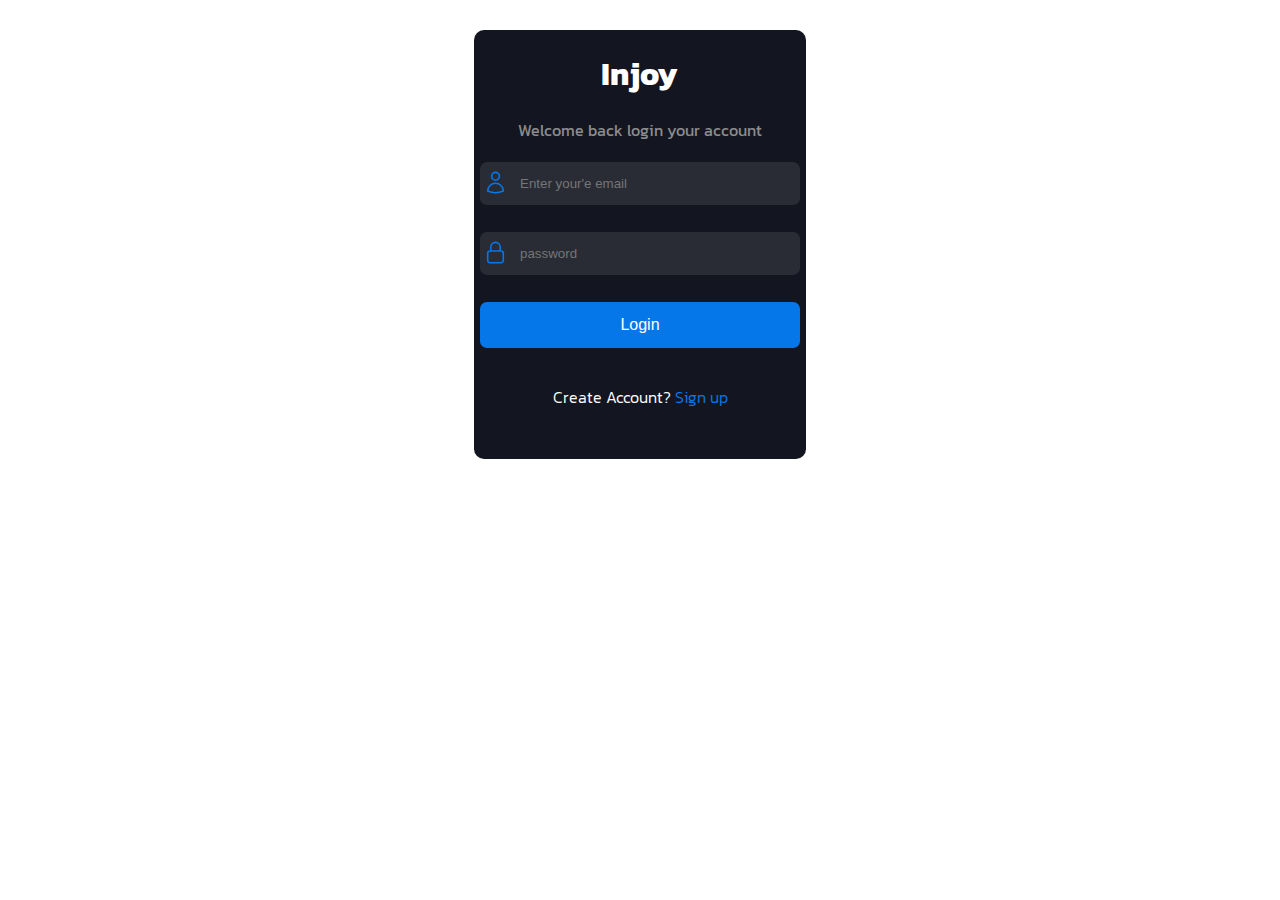
<file: index.html>
<!DOCTYPE html>
<html lang="en">
<head>
    <meta charset="UTF-8">
    <meta name="viewport" content="width=device-width, initial-scale=1.0">
    <title>Injoy App</title>
    <link rel="stylesheet" href="style.css">

</head>
<body>

    <style>
        .container-login{
            padding-bottom: 30px;
        }
        .container-login input{
            margin-bottom: 20px;
        }
        .container-login button{
            margin-bottom: 20px;
            margin-top: 0px;
        }
        .sections-form input{
            margin-bottom: 26px;
        }
        .sections-form small{
            margin-top: -19px;
        }
        .sections-form.error input{
            border: 1px solid red;
        }
        .sections-form.success input{
            border: 1px solid lightgreen;
        }


    </style>
    
    <div class="container">
        <h1>Injoy</h1>
        <p>Welcome back login your account</p>
        <div class="container-login">
            <div class="sections-form">
            <input type="email" id="email" placeholder="Enter your'e email">
            <small>error</small>
            <svg xmlns="http://www.w3.org/2000/svg" fill="none" viewBox="0 0 24 24" stroke-width="1.5" stroke="currentColor" class="w-6 h-6">
                <path stroke-linecap="round" stroke-linejoin="round" d="M15.75 6a3.75 3.75 0 11-7.5 0 3.75 3.75 0 017.5 0zM4.501 20.118a7.5 7.5 0 0114.998 0A17.933 17.933 0 0112 21.75c-2.676 0-5.216-.584-7.499-1.632z" />
              </svg>
            </div>
            <div class="sections-form">
            <input type="password" id="password" placeholder="password">
            <small>error</small>
            <svg xmlns="http://www.w3.org/2000/svg" fill="none" viewBox="0 0 24 24" stroke-width="1.5" stroke="currentColor" class="w-6 h-6">
                <path stroke-linecap="round" stroke-linejoin="round" d="M16.5 10.5V6.75a4.5 4.5 0 10-9 0v3.75m-.75 11.25h10.5a2.25 2.25 0 002.25-2.25v-6.75a2.25 2.25 0 00-2.25-2.25H6.75a2.25 2.25 0 00-2.25 2.25v6.75a2.25 2.25 0 002.25 2.25z" />
              </svg>
        </div>
            <button class="btn">Login</button>
            <h4>Create Account? <a href="signUp.html">Sign up</a></h4>
        </div>
    </div>





    <script src="login.js"></script>
</body>
</html>
</file>
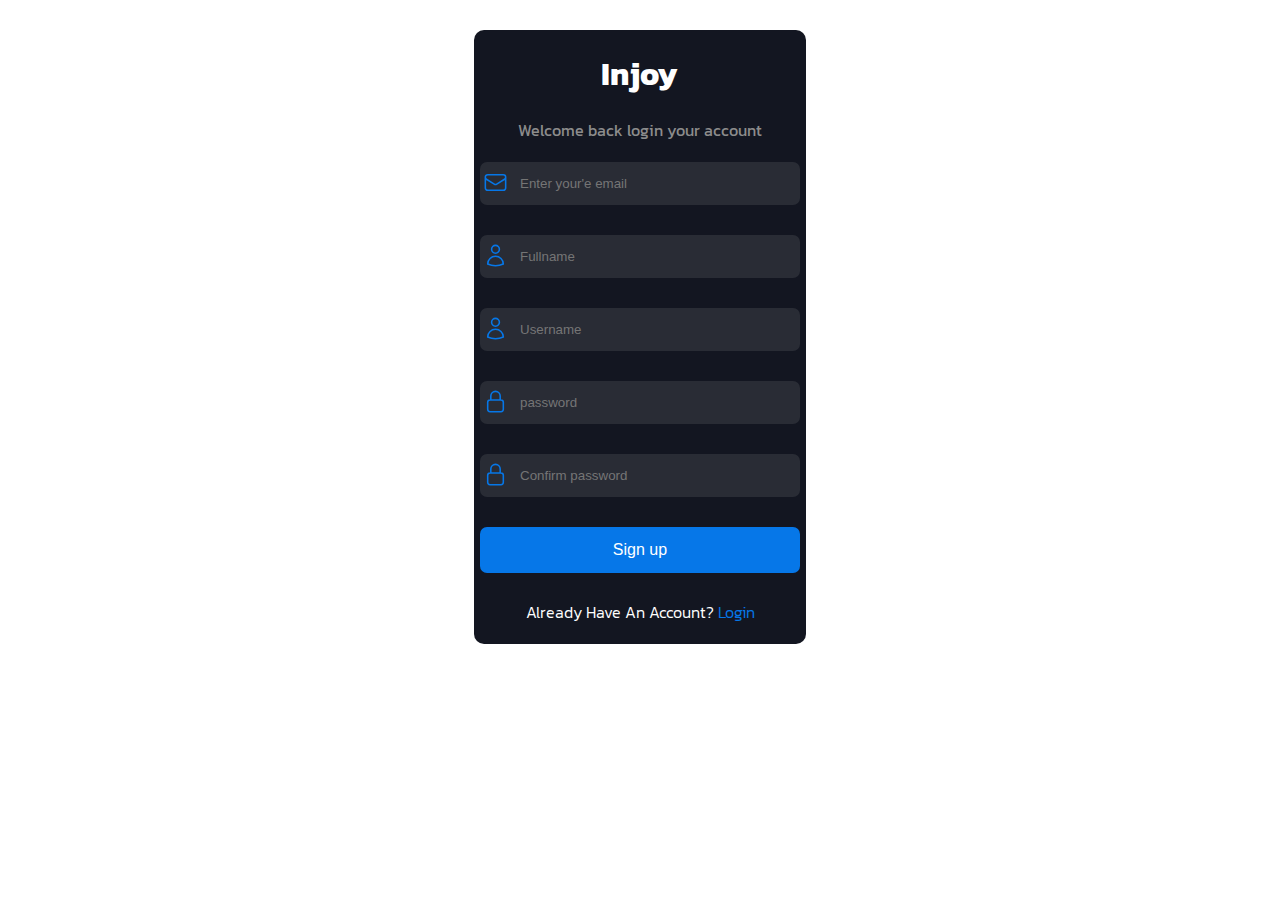
<file: signUp.html>
<!DOCTYPE html>
<html lang="en">
<head>
    <meta charset="UTF-8">
    <meta name="viewport" content="width=device-width, initial-scale=1.0">
    <title>Injoy App</title>
    <link rel="stylesheet" href="style.css">
    
</head>
<body>
    
    <div class="container">
        <h1>Injoy</h1>
        <p>Welcome back login your account</p>
        <div class="container-login">
          <form action="" id="form">
            <div class="sections-form">
            <input type="email" placeholder="Enter your'e email" id="email"> <br>
            <small>Please fill input</small>
            <svg xmlns="http://www.w3.org/2000/svg" fill="none" viewBox="0 0 24 24" stroke-width="1.5" stroke="currentColor" class="w-6 h-6">
                <path stroke-linecap="round" stroke-linejoin="round" d="M21.75 6.75v10.5a2.25 2.25 0 01-2.25 2.25h-15a2.25 2.25 0 01-2.25-2.25V6.75m19.5 0A2.25 2.25 0 0019.5 4.5h-15a2.25 2.25 0 00-2.25 2.25m19.5 0v.243a2.25 2.25 0 01-1.07 1.916l-7.5 4.615a2.25 2.25 0 01-2.36 0L3.32 8.91a2.25 2.25 0 01-1.07-1.916V6.75" />
              </svg>
              </div>
              <div class="sections-form">
            <input type="text" placeholder="Fullname" id="full-name"> <br>
            <small>Please fill input</small>
            <svg xmlns="http://www.w3.org/2000/svg" fill="none" viewBox="0 0 24 24" stroke-width="1.5" stroke="currentColor" class="w-6 h-6">
                <path stroke-linecap="round" stroke-linejoin="round" d="M15.75 6a3.75 3.75 0 11-7.5 0 3.75 3.75 0 017.5 0zM4.501 20.118a7.5 7.5 0 0114.998 0A17.933 17.933 0 0112 21.75c-2.676 0-5.216-.584-7.499-1.632z" />
              </svg>
              
            </div>
            <div class="sections-form">
            <input type="text" placeholder="Username" id="username"> <br>
            <small>Please fill input</small>
            <svg xmlns="http://www.w3.org/2000/svg" fill="none" viewBox="0 0 24 24" stroke-width="1.5" stroke="currentColor" class="w-6 h-6">
                <path stroke-linecap="round" stroke-linejoin="round" d="M15.75 6a3.75 3.75 0 11-7.5 0 3.75 3.75 0 017.5 0zM4.501 20.118a7.5 7.5 0 0114.998 0A17.933 17.933 0 0112 21.75c-2.676 0-5.216-.584-7.499-1.632z" />
              </svg>
              
            </div>
            <div class="sections-form">
            <input type="password" placeholder="password" id="password"> <br>
            <small>Please fill input</small>
            <svg xmlns="http://www.w3.org/2000/svg" fill="none" viewBox="0 0 24 24" stroke-width="1.5" stroke="currentColor" class="w-6 h-6">
                <path stroke-linecap="round" stroke-linejoin="round" d="M16.5 10.5V6.75a4.5 4.5 0 10-9 0v3.75m-.75 11.25h10.5a2.25 2.25 0 002.25-2.25v-6.75a2.25 2.25 0 00-2.25-2.25H6.75a2.25 2.25 0 00-2.25 2.25v6.75a2.25 2.25 0 002.25 2.25z" />
              </svg>
              
            </div>
            <div class="sections-form">
            <input type="password" placeholder="Confirm password" id="Confirm-password"> <br>
            <small>Please fill input or not match password</small>
            <svg xmlns="http://www.w3.org/2000/svg" fill="none" viewBox="0 0 24 24" stroke-width="1.5" stroke="currentColor" class="w-6 h-6">
                <path stroke-linecap="round" stroke-linejoin="round" d="M16.5 10.5V6.75a4.5 4.5 0 10-9 0v3.75m-.75 11.25h10.5a2.25 2.25 0 002.25-2.25v-6.75a2.25 2.25 0 00-2.25-2.25H6.75a2.25 2.25 0 00-2.25 2.25v6.75a2.25 2.25 0 002.25 2.25z" />
              </svg>
              
            </div>
            <button type="submit" class="btn">Sign up</button>
            </form>
            <h4>Already Have An Account? <a href="index.html">Login</a> </h4>
        </div>
    </div>


  




    <script src="signup.js"></script>
</body>
</html>
</file>
<file: style.css>
@import url('https://fonts.googleapis.com/css2?family=Kanit:wght@200;300;400;600&display=swap');


:root{
    --primary-color:#131621;
    --secondry-color:#0677E8;
    --midd-color: #292C35;
}

*{
    margin: 0;
    padding: 0;
    box-sizing: border-box;
}

.container{
    width: 26%;
    margin: 30px auto;
    background-color: var(--primary-color);
    padding: 20px;
    border-radius: 10px;
    font-family: 'Kanit', sans-serif;
    display: flex;
    flex-direction: column;
    justify-content: center;
    align-items: center;
    gap: 20px;

}

.container h1{
    color: white;
}

.container p{
    color: #8C8C8C;
}

.container-login{
    display: flex;
    flex-direction: column;
    height: auto;
}

#form >*{
    margin-bottom: 10px;
}

.container-login input{
    width: 320px;
    padding: 14px 40px;
    border-radius: 7px;
    background-color: #292C35;
    border: none;
    outline: none;
    color: #ACADB9;
}

.container-login input[type=text]:focus{
    background-color: transparent;
    border: 1px solid white;
}
.container-login input[type=email]:focus{
    background-color: transparent;
    border: 1px solid white;
}
.container-login input[type=password]:focus{
    background-color: transparent;
    border: 1px solid white;
}

.container-login button{
     width: 320px;
    padding: 14px;
    border-radius: 7px;
    background-color: var(--secondry-color);
    border: none;
    color: white;
    cursor: pointer;
    font-size: 16px;
}

.container-login button a{
    color: white;
    text-decoration: none;
}

.container-login h4{
    color: white;
    font-size: 16px;
    text-align: center;
    font-weight: 300;
    margin-top: 17px;
}

.container-login a{
    text-decoration: none;
    color: #0677E8;
    font-size: 16px;
    text-align: center;
}

.sections-form{
    position: relative;
}

.container-login svg{
    width: 25px;
    height: 25px;
    color: #0677E8;
    position: absolute;
    left: 3px;
    top: 8px;
}


.sections-form.error input{
    border: 1px solid red;
}


.sections-form.success input{
    border: 1px solid lightgreen;
}

.sections-form small{
    color: red;
    display: block;
    letter-spacing: 2px;
    visibility: hidden;
}

.sections-form.error small{
    visibility: visible;
}

@media screen and (max-width: 900px) {
    .container{
        width: 100%;
      padding-bottom: 40px;
    }
    .container h1{
        color: white;
        font-size: 60px;
    } 
    .container p{
        color: #8C8C8C;
        font-size: 30px;
    }
    .container-login input{
        width: 80%;
        padding: 24px 60px;
        width: 100%;
        font-size: 25px;
       
    }.container-login{
        width: 60%;
        margin: 10px auto;
    }.container-login button{
        width: 100%;
       padding: 14px;
       font-size: 30px;
    
   }.container-login svg{
    width: 40px;
    height: 40px;
    color: #0677E8;
    position: absolute;
    left: 8px;
    top: 17px;
}.sections-form small{
    color: red;
    display: block;
    letter-spacing: 2px;
    visibility: hiddn;
    padding-bottom: 14px;
    font-size: 22px;
}.container-login h4{
    color: white;
    font-size: 25px;

}.container-login a{
    font-size: 25px;
    text-align: center;
}
}
@media screen and (max-width: 600px) {
    .container{
        width: 100%;
      padding-bottom: 40px;
      margin: 0px auto;
      padding-bottom: 100px;
    }
    .container h1{
        color: white;
        font-size: 50px;
    } 
    .container p{
        color: #8C8C8C;
        font-size: 20px;
    }
    .container-login input{
        width: 80%;
        padding: 20px 60px;
        width: 100%;
        font-size: 20px;
        letter-spacing: 2px;
       
    }.container-login{
        width: 100%;
        margin: 0px auto;
    }.container-login button{
        width: 100%;
       padding: 14px;
       font-size: 24px;
    
   }.container-login svg{
    width: 36px;
    height: 36px;
    color: #0677E8;
    position: absolute;
    left: 8px;
    top: 13px;
}.sections-form small{
    color: red;
    display: block;
    letter-spacing: 2px;
    visibility: hidden;
    padding-bottom: 14px;
    font-size: 18px;
}.container-login h4{
    color: white;
    font-size: 25px;

}.container-login a{
    font-size: 25px;
    text-align: center;
}
}
</file>
